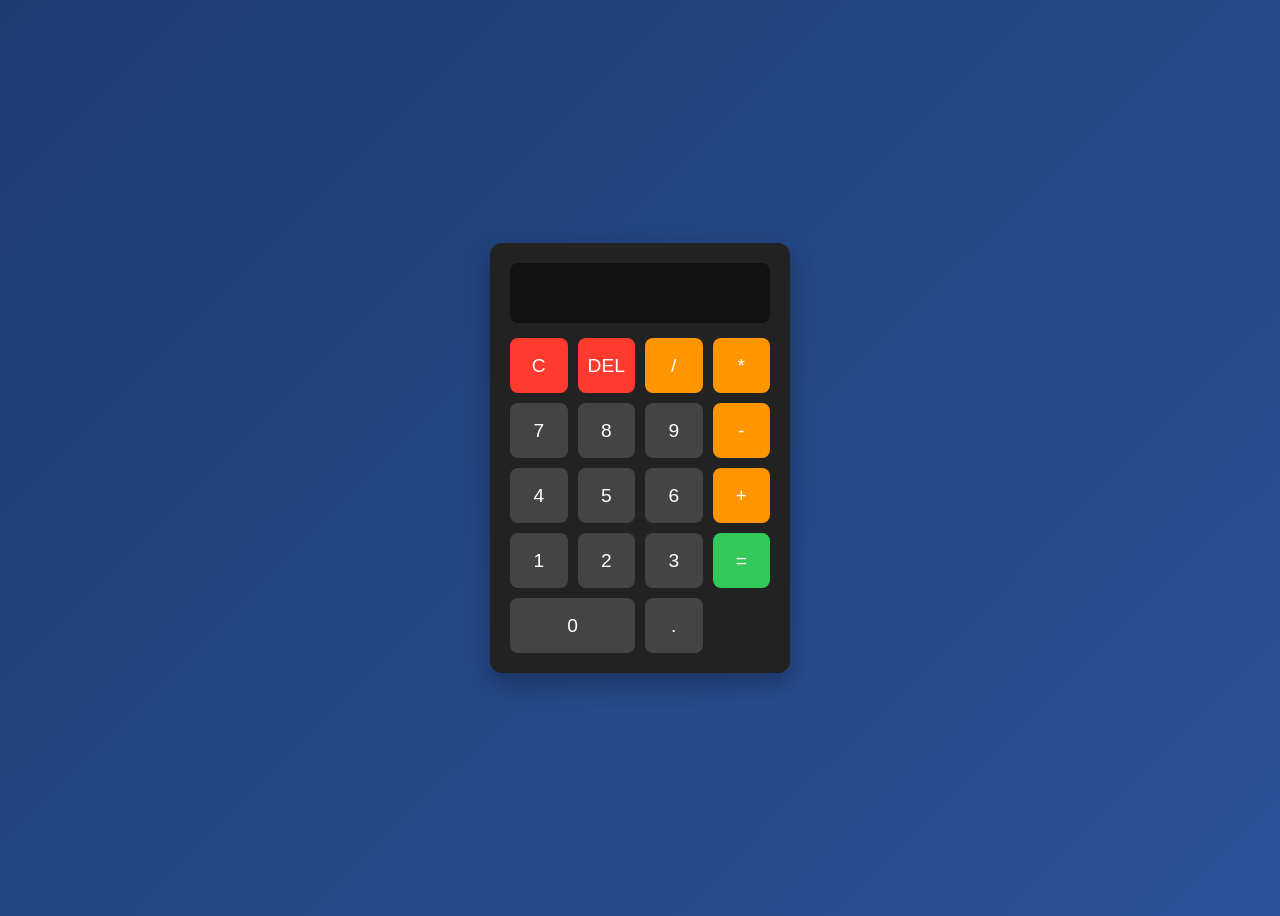
<file: first project/index.html>
<!DOCTYPE html>
<html lang="en">
<head>
    <meta charset="UTF-8">
    <title>Basic Calculator</title>
    <link rel="stylesheet" href="style.css">
</head>
<body>

<div class="calculator">
    <input type="text" id="display" readonly>

    <div class="buttons">
        <button class="clear">C</button>
        <button class="delete">DEL</button>
        <button class="operator">/</button>
        <button class="operator">*</button>

        <button>7</button>
        <button>8</button>
        <button>9</button>
        <button class="operator">-</button>

        <button>4</button>
        <button>5</button>
        <button>6</button>
        <button class="operator">+</button>

        <button>1</button>
        <button>2</button>
        <button>3</button>
        <button class="equals">=</button>

        <button class="zero">0</button>
        <button>.</button>
    </div>
</div>

<script src="script.js"></script>
</body>
</html>
</file>
<file: first project/style.css>
* {
    box-sizing: border-box;
    font-family: Arial, sans-serif;
}

body {
    display: flex;
    justify-content: center;
    align-items: center;
    height: 100vh;
    background: linear-gradient(135deg, #1e3c72, #2a5298);
}

.calculator {
    background: #222;
    padding: 20px;
    border-radius: 12px;
    width: 300px;
    box-shadow: 0 10px 25px rgba(0,0,0,0.3);
}

#display {
    width: 100%;
    height: 60px;
    font-size: 2rem;
    padding: 10px;
    text-align: right;
    margin-bottom: 15px;
    border: none;
    border-radius: 8px;
    background: #111;
    color: #0f0;
}

.buttons {
    display: grid;
    grid-template-columns: repeat(4, 1fr);
    gap: 10px;
}

button {
    height: 55px;
    font-size: 1.2rem;
    border: none;
    border-radius: 8px;
    cursor: pointer;
    background: #444;
    color: #fff;
    transition: 0.2s;
}

button:hover {
    background: #666;
}

.operator {
    background: #ff9500;
}

.operator:hover {
    background: #e08900;
}

.equals {
    background: #34c759;
    grid-row: span 2;
}

.clear {
    background: #ff3b30;
}

.delete {
    background: #ff3b30;
}

.zero {
    grid-column: span 2;
}
</file>
